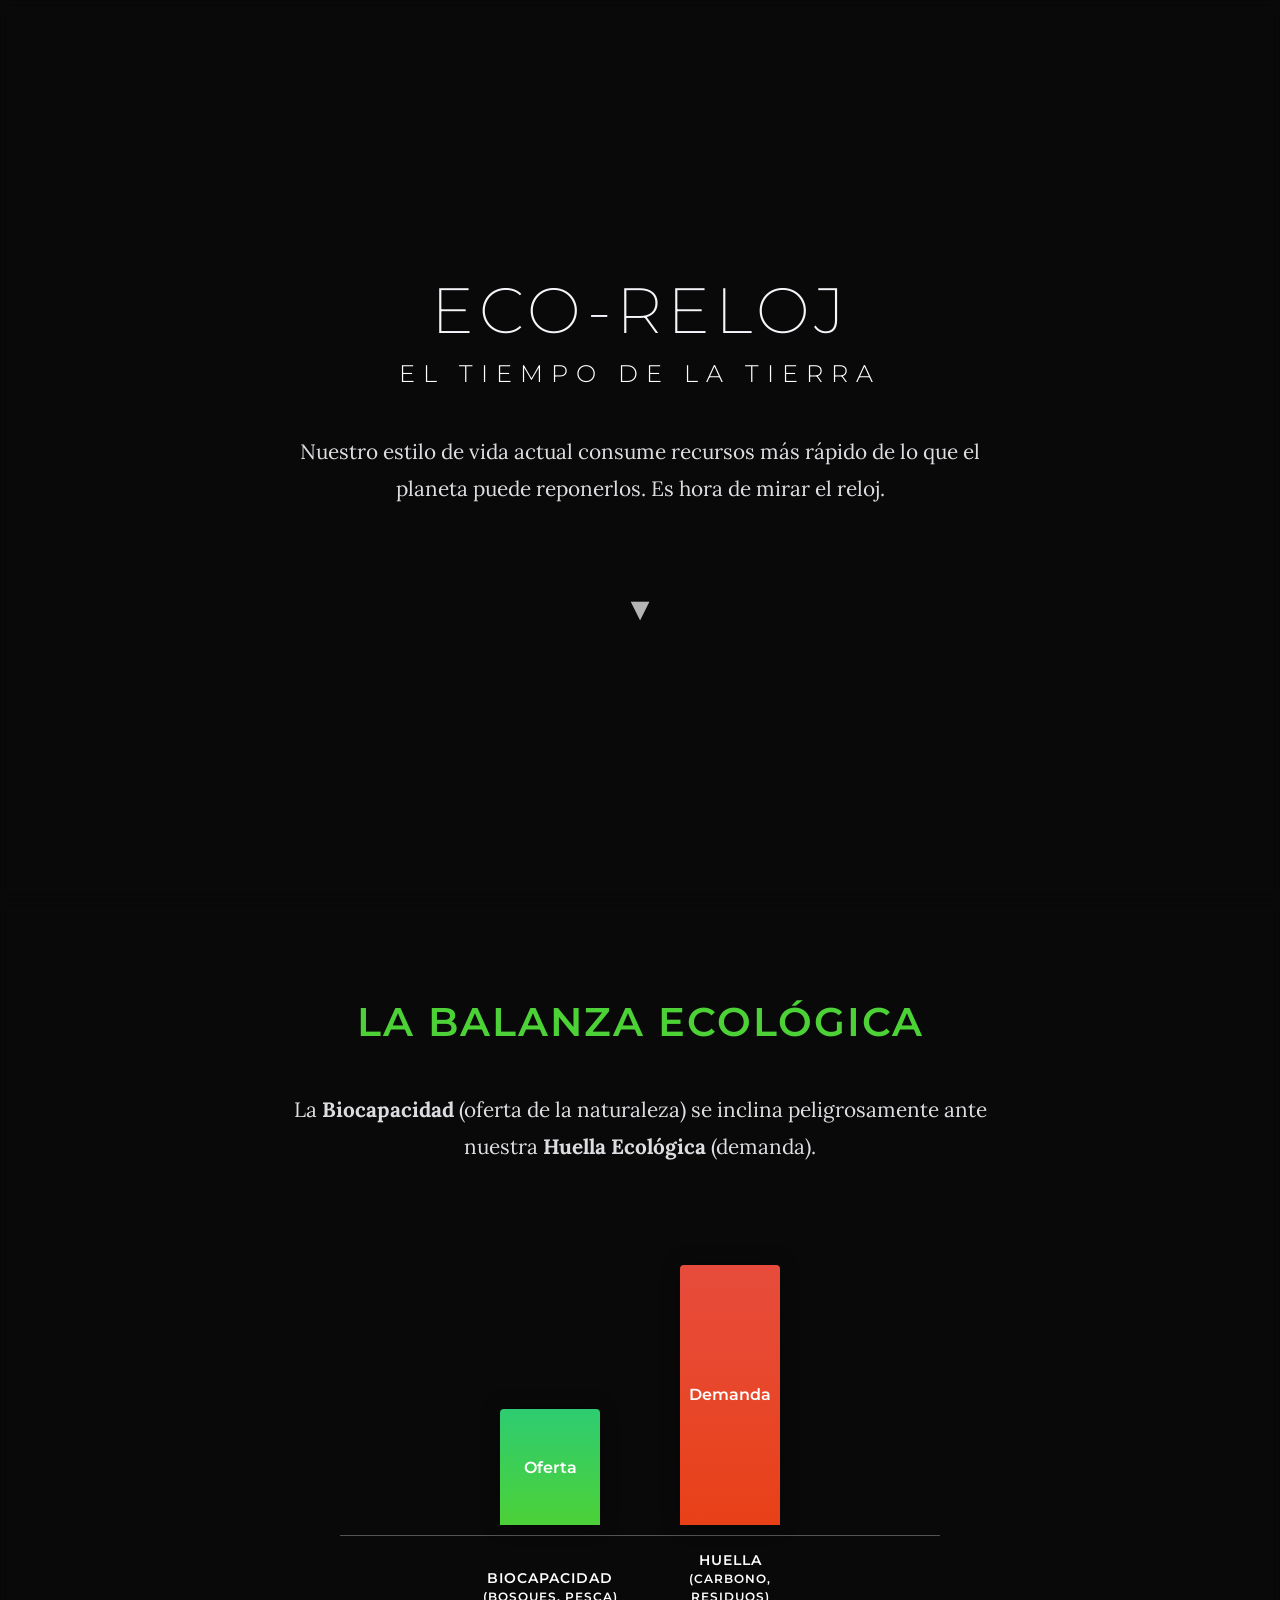
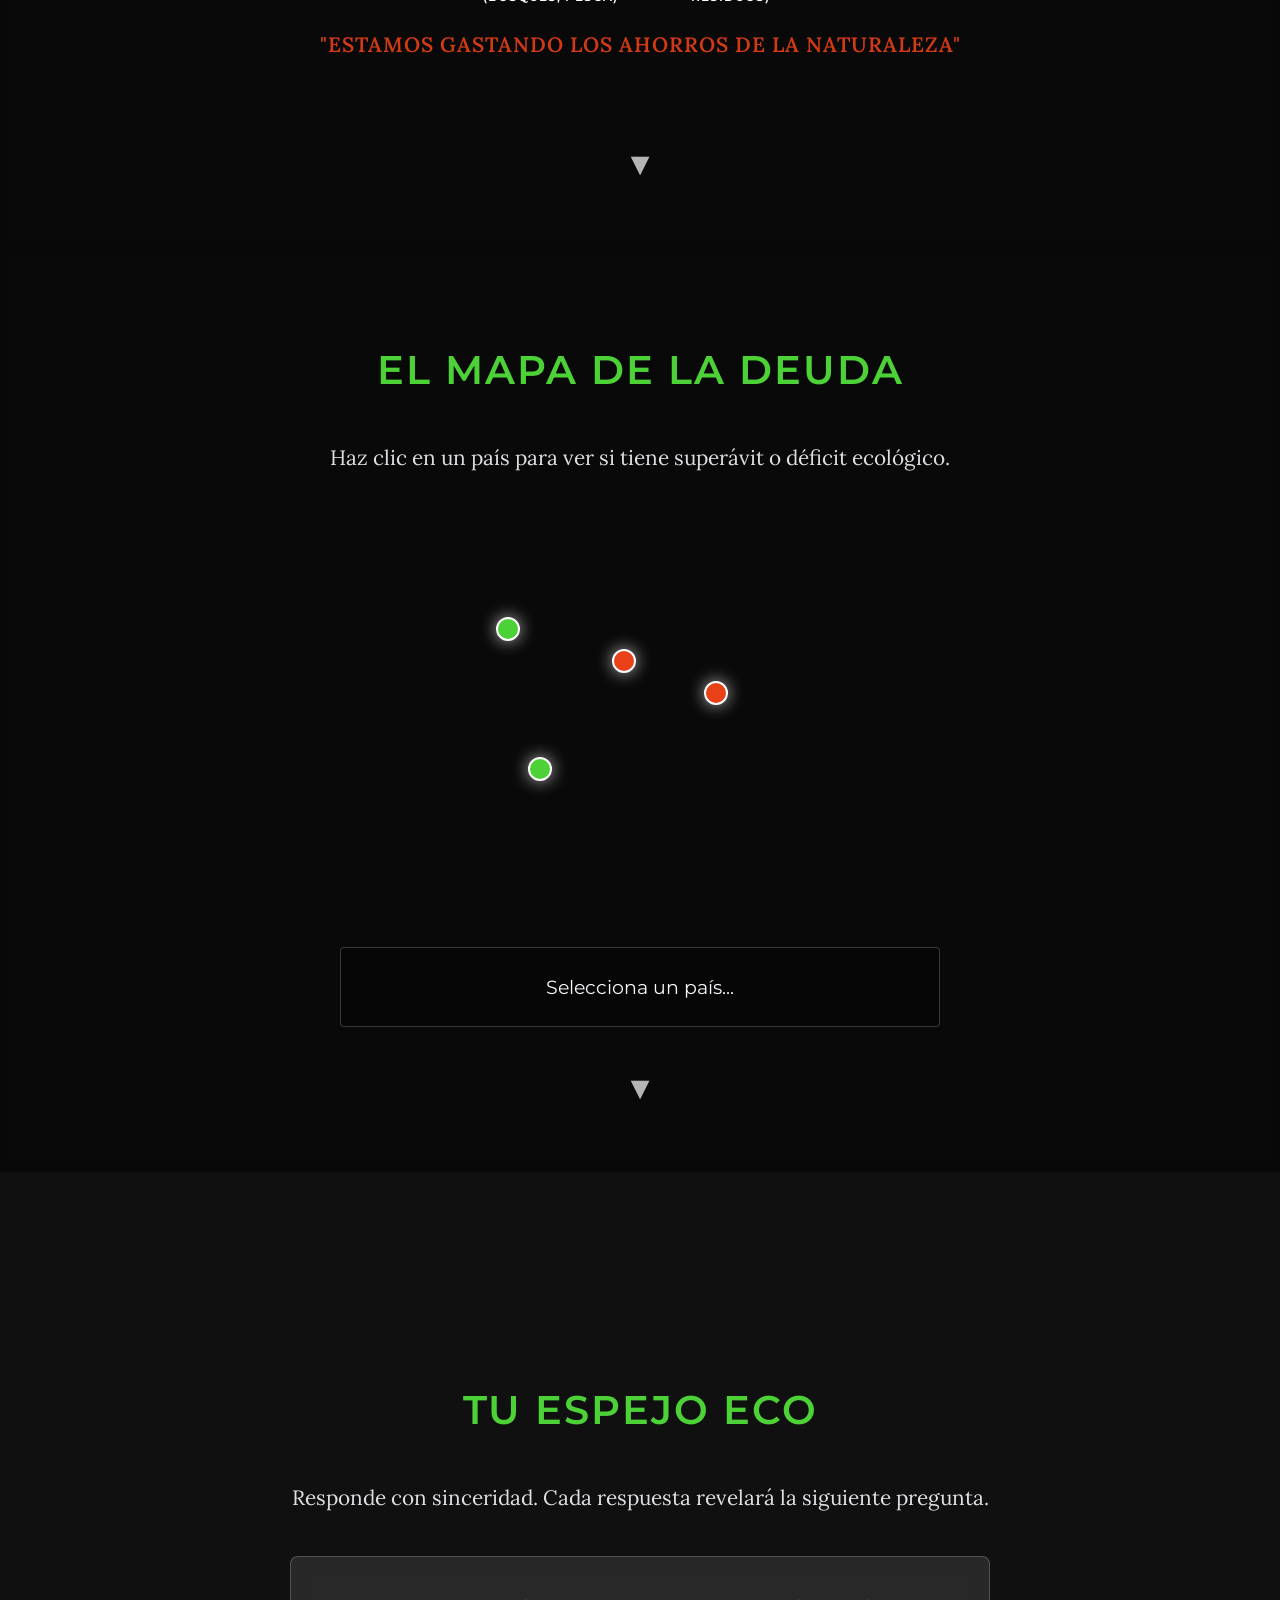
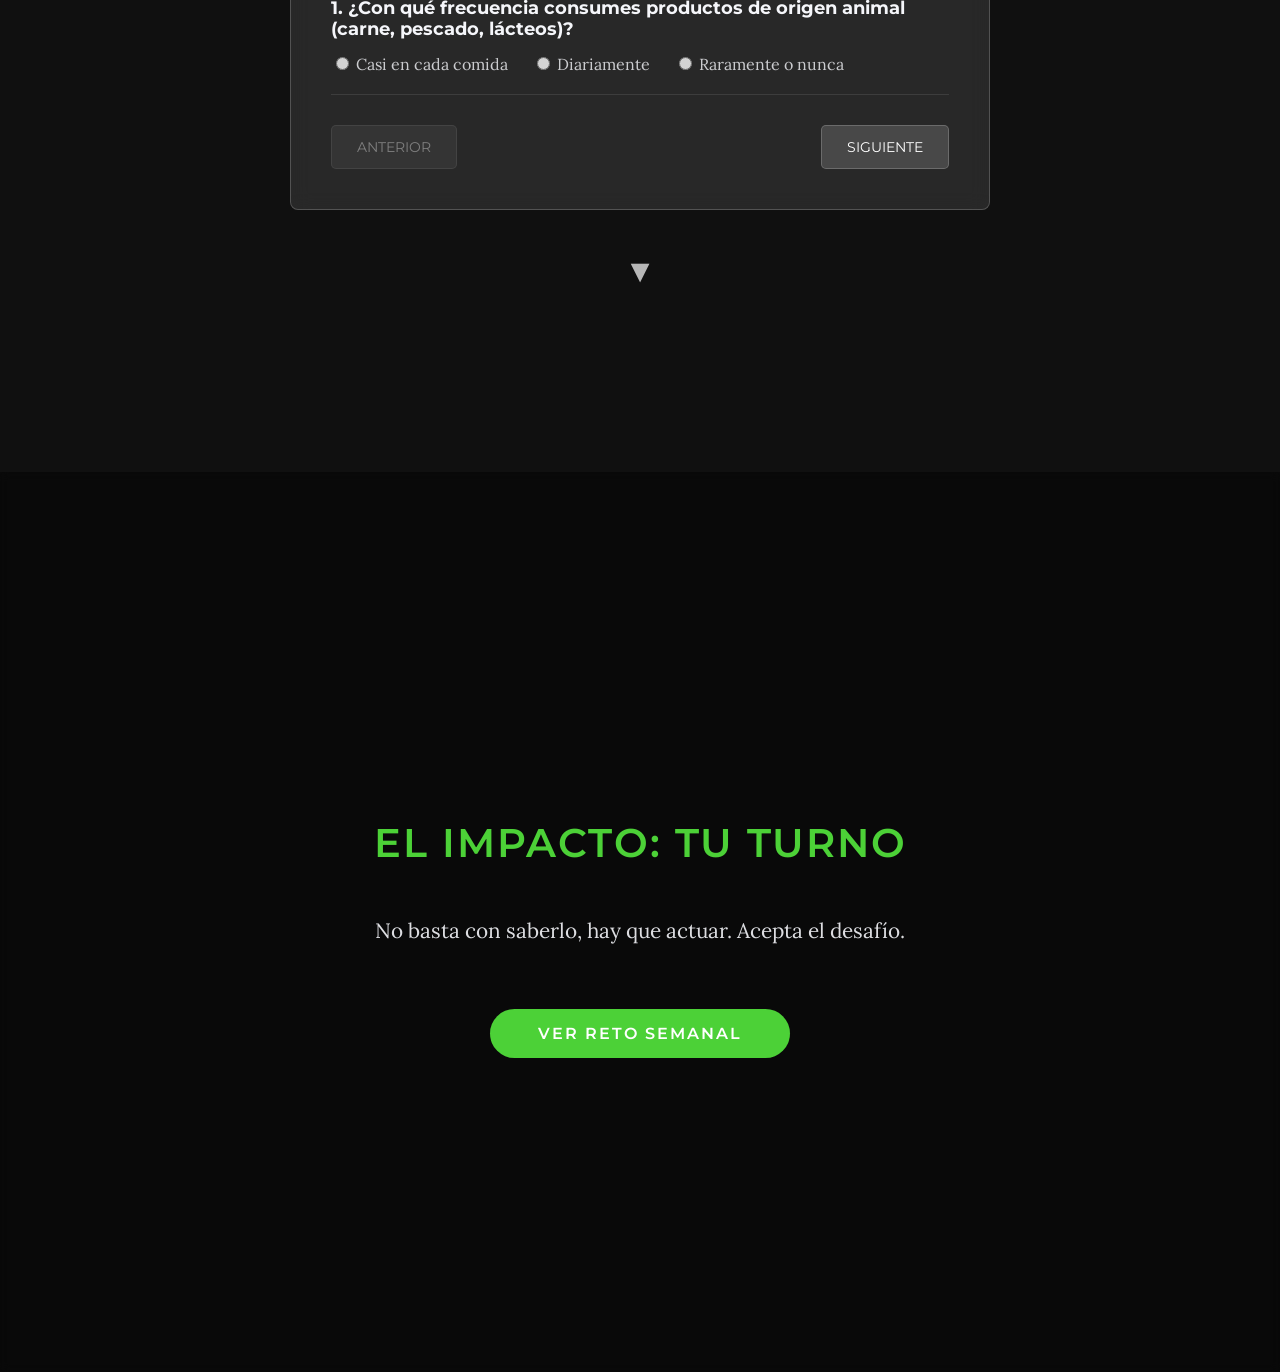
<file: index.html>
<!DOCTYPE html>
<html lang="es">
<head>
    <meta charset="UTF-8">
    <meta name="viewport" content="width=device-width, initial-scale=1.0">
    <title>Eco-Reloj: El Tiempo de la Tierra</title>

    <!-- Google Fonts -->
    <link href="https://fonts.googleapis.com/css2?family=Lora:ital,wght@0,400;1,400&family=Montserrat:wght@200;400;600&display=swap" rel="stylesheet">

    <!-- ✅ VINCULACIÓN DEL CSS -->
    <link rel="stylesheet" href="index.css">
</head>
<body>

    <!-- 1. Concepto y Objetivo -->
    <section id="inicio">
        <div class="content-wrapper">
            <h1>Eco-Reloj</h1>
            <h2>El Tiempo de la Tierra</h2>
            <p>Nuestro estilo de vida actual consume recursos más rápido de lo que el planeta puede reponerlos. Es hora de mirar el reloj.</p>
            <a href="#balanza" class="scroll-down">▼</a>
        </div>
    </section>

    <!-- 2. La Balanza (Biocapacidad vs Huella) -->
    <section id="balanza">
        <div class="content-wrapper">
            <h2>La Balanza Ecológica</h2>
            <p>La <strong>Biocapacidad</strong> (oferta de la naturaleza) se inclina peligrosamente ante nuestra <strong>Huella Ecológica</strong> (demanda).</p>
            
            <div class="grafico-balanza">
                <div class="barra oferta">
                    Oferta
                    <span class="etiqueta">Biocapacidad<br><small>(Bosques, Pesca)</small></span>
                </div>
                <div class="barra demanda">
                    Demanda
                    <span class="etiqueta">Huella<br><small>(Carbono, Residuos)</small></span>
                </div>
            </div>
            <p style="margin-top: 60px; font-weight: 600; color: var(--danger); letter-spacing: 1px;">"ESTAMOS GASTANDO LOS AHORROS DE LA NATURALEZA"</p>
            <a href="#mapa" class="scroll-down">▼</a>
        </div>
    </section>

    <!-- 3. El Mapa de la Deuda -->
    <section id="mapa">
        <div class="content-wrapper">
            <h2>El Mapa de la Deuda</h2>
            <p>Haz clic en un país para ver si tiene superávit o déficit ecológico.</p>
            
            <div class="mapa-container">
                <!-- Coordenadas aproximadas en % para el mapa SVG -->
                <div id="pin-canada" class="pin" style="top: 25%; left: 32%; background-color: var(--primary);"></div>
                <div id="pin-brasil" class="pin" style="top: 60%; left: 36%; background-color: var(--primary);"></div>
                <div id="pin-espana" class="pin" style="top: 33%; left: 46.5%; background-color: var(--danger);"></div>
                <div id="pin-qatar" class="pin" style="top: 41%; left: 58%; background-color: var(--danger);"></div>
            </div>
            
            <div id="info-pais">Selecciona un país...</div>
            <a href="#espejo" class="scroll-down">▼</a>
        </div>
    </section>

    <!-- 4. Tu Espejo Eco (Simulador) -->
    <section id="espejo">
        <div class="content-wrapper">
            <h2>Tu Espejo Eco</h2>
            <p>Responde con sinceridad. Cada respuesta revelará la siguiente pregunta.</p>
            
            <div class="cuestionario">
                <!-- Pregunta 1 -->
                <div id="pregunta-1" class="pregunta active">
                    <strong>1. ¿Con qué frecuencia consumes productos de origen animal (carne, pescado, lácteos)?</strong>
                    <label><input type="radio" name="q1" value="0.3"> Casi en cada comida</label>
                    <label><input type="radio" name="q1" value="0.2"> Diariamente</label>
                    <label><input type="radio" name="q1" value="0.1"> Raramente o nunca</label>
                </div>

                <!-- Pregunta 2 -->
                <div id="pregunta-2" class="pregunta">
                    <strong>2. ¿Cuál es tu principal medio de transporte diario?</strong>
                    <label><input type="radio" name="q2" value="0.3"> Coche (gasolina/diésel) solo</label><br>
                    <label><input type="radio" name="q2" value="0.1"> Transporte público o coche compartido</label><br>
                    <label><input type="radio" name="q2" value="-0.1"> Bici, a pie o coche eléctrico</label><br>
                </div>

                <!-- Pregunta 3 -->
                <div id="pregunta-3" class="pregunta">
                    <strong>3. ¿Cómo es el consumo energético de tu hogar?</strong>
                    <label><input type="radio" name="q3" value="0.3"> No presto atención, uso energía convencional</label>
                    <label><input type="radio" name="q3" value="0.1"> Uso bombillas LED y apago luces</label>
                    <label><input type="radio" name="q3" value="-0.1"> Tengo electrodomésticos A+++ y/o energía renovable</label>
                </div>

                <!-- Pregunta 4 -->
                <div id="pregunta-4" class="pregunta">
                    <strong>4. Al comprar alimentos, ¿priorizas productos locales y de temporada?</strong>
                    <label><input type="radio" name="q4" value="0.3"> No, compro lo que me apetece</label><br>
                    <label><input type="radio" name="q4" value="0.1"> A veces, si es fácil encontrarlos</label><br>
                    <label><input type="radio" name="q4" value="0.0"> Sí, busco activamente productos de cercanía</label><br>
                </div>

                <!-- Pregunta 5 -->
                <div id="pregunta-5" class="pregunta">
                    <strong>5. ¿Cómo gestionas tus residuos domésticos?</strong>
                    <label><input type="radio" name="q5" value="0.3"> No separo los residuos</label><br>
                    <label><input type="radio" name="q5" value="0.1"> Separo lo básico (plástico, papel, vidrio)</label><br>
                    <label><input type="radio" name="q5" value="-0.2"> Separo, composteo y reduzco al máximo</label><br>
                </div>

                <!-- Pregunta 6 -->
                <div id="pregunta-6" class="pregunta">
                    <strong>6. ¿Con qué frecuencia viajas en avión al año?</strong>
                    <label><input type="radio" name="q6" value="0.3"> Varios viajes largos (intercontinentales)</label><br>
                    <label><input type="radio" name="q6" value="0.2"> Varios viajes cortos (nacionales/europeos)</label><br>
                    <label><input type="radio" name="q6" value="0.0"> No suelo viajar en avión</label><br>
                </div>

                <!-- Pregunta 7 -->
                <div id="pregunta-7" class="pregunta">
                    <strong>7. ¿Con qué frecuencia compras artículos nuevos (ropa, electrónica, etc.)?</strong>
                    <label><input type="radio" name="q7" value="0.3"> Constantemente, me gusta estar a la última</label>
                    <label><input type="radio" name="q7" value="0.1"> Solo cuando algo se rompe o es necesario</label>
                    <label><input type="radio" name="q7" value="-0.1"> Raramente, priorizo reparar o comprar de segunda mano</label>
                </div>

                <!-- Pregunta 8 -->
                <div id="pregunta-8" class="pregunta">
                    <strong>8. ¿En qué tipo de vivienda vives?</strong>
                    <label><input type="radio" name="q8" value="0.3"> Casa grande unifamiliar</label><br>
                    <label><input type="radio" name="q8" value="0.1"> Casa adosada o piso grande (>100m²)</label><br>
                    <label><input type="radio" name="q8" value="0.1"> Piso pequeño o apartamento (<100m²)</label><br>
                </div>

                <!-- Pregunta 9 -->
                <div id="pregunta-9" class="pregunta">
                    <strong>9. ¿Cuánta atención prestas a tu consumo de agua?</strong>
                    <label><input type="radio" name="q9" value="0.3"> No me fijo mucho, dejo el grifo correr</label>
                    <label><input type="radio" name="q9" value="0.1"> Intento cerrar el grifo y hacer duchas cortas</label>
                    <label><input type="radio" name="q9" value="-0.1"> Reutilizo agua y tengo sistemas de ahorro</label>
                </div>

                <!-- Pregunta 10 -->
                <div id="pregunta-10" class="pregunta">
                    <strong>10. ¿Qué porcentaje de la comida que compras crees que acabas tirando?</strong>
                    <label><input type="radio" name="q10" value="0.3"> Bastante, más del 20%</label><br>
                    <label><input type="radio" name="q10" value="0.1"> Algo, a veces se me estropean cosas (5-20%)</label><br>
                    <label><input type="radio" name="q10" value="-0.1"> Muy poco o nada, planifico bien mis compras (<5%)</label><br>
                </div>

                <!-- Pregunta 11 -->
                <div id="pregunta-11" class="pregunta">
                    <strong>11. ¿Cuál es el tamaño de tu hogar (cuántas personas viven contigo)?</strong>
                    <label><input type="radio" name="q11" value="0.0"> Vivo con 3 o más personas (recursos compartidos)</label><br>
                    <label><input type="radio" name="q11" value="0.1"> Vivo con 1 o 2 personas</label><br>
                    <label><input type="radio" name="q11" value="0.3"> Vivo solo/a</label><br>
                </div>

                <!-- Pregunta 12 -->
                <div id="pregunta-12" class="pregunta">
                    <strong>12. ¿Con qué frecuencia consumes alimentos procesados y envasados?</strong>
                    <label><input type="radio" name="q12" value="0.3"> A diario, son la base de mi dieta</label><br>
                    <label><input type="radio" name="q12" value="0.2"> Varias veces por semana</label><br>
                    <label><input type="radio" name="q12" value="0.0"> Raramente, cocino con ingredientes frescos</label><br>
                </div>

                <!-- Pregunta 13 -->
                <div id="pregunta-13" class="pregunta">
                    <strong>13. Si tienes vehículo, ¿qué tipo de combustible usa?</strong>
                    <label><input type="radio" name="q13" value="0.3"> Diésel o gasolina antiguo</label><br>
                    <label><input type="radio" name="q13" value="0.1"> Híbrido o gasolina moderno y eficiente</label><br>
                    <label><input type="radio" name="q13" value="-0.2"> Eléctrico o no tengo vehículo</label><br>
                </div>

                <!-- Pregunta 14 -->
                <div id="pregunta-14" class="pregunta">
                    <strong>14. ¿Cómo climatizas tu hogar principalmente?</strong>
                    <label><input type="radio" name="q14" value="0.3"> Calefacción/aire acondicionado sin control</label>
                    <label><input type="radio" name="q14" value="0.1"> Uso la climatización con termostato de forma moderada</label>
                    <label><input type="radio" name="q14" value="-0.1"> Buen aislamiento, uso mínimo de climatización</label>
                </div>

                <!-- Pregunta 15 -->
                <div id="pregunta-15" class="pregunta">
                    <strong>15. ¿Tu banco o tus ahorros invierten en energías renovables?</strong>
                    <label><input type="radio" name="q15" value="0.3"> No lo sé o sé que no</label>
                    <label><input type="radio" name="q15" value="0.1"> Intento que mi dinero apoye proyectos sostenibles</label>
                    <label><input type="radio" name="q15" value="-0.2"> Sí, invierto activamente en banca ética o proyectos verdes</label>
                </div>

                <div class="navegacion-cuestionario">
                    <button id="btn-anterior" class="nav-btn">Anterior</button>
                    <button id="btn-siguiente" class="nav-btn">Siguiente</button>
                </div>

                <div id="calculo-container" style="display: none; opacity: 0; transition: opacity 0.8s ease-in;">
                    <button id="btn-calcular" class="action-btn">Calcular mis planetas</button>
                    <div id="resultado-planetas"></div>
                </div>
            </div>
            <a href="#acciones" class="scroll-down">▼</a>
        </div>
    </section>

    <!-- 5. Acciones Concretas -->
    <section id="acciones">
        <div class="content-wrapper">
            <h2>El Impacto: Tu Turno</h2>
            <p>No basta con saberlo, hay que actuar. Acepta el desafío.</p>
            
            <button id="btn-ver-reto" class="action-btn" style="max-width: 300px; background-color: var(--primary); color: white;">Ver Reto Semanal</button>

            <div id="lista-retos">
                <div class="reto-card">
                    <h3>🚗 Operación Coche Compartido</h3>
                    <p>No viajes solo. Evita "pagar" el coste de 4 asientos usando solo uno.</p>
                </div>
                <div class="reto-card">
                    <h3>🥦 Lunes sin Carne</h3>
                    <p>Reduce el impacto del sector alimentario eliminando la carne un día a la semana.</p>
                </div>
                <div class="reto-card">
                    <h3>♻️ Estación de Reciclaje</h3>
                    <p>Instala tres cubos en casa hoy mismo para reducir tu huella de residuos.</p>
                </div>
            </div>
        </div>
    </section>
<!-- JS -->
<script src="index.js"></script>

</body>

</html>
</file>
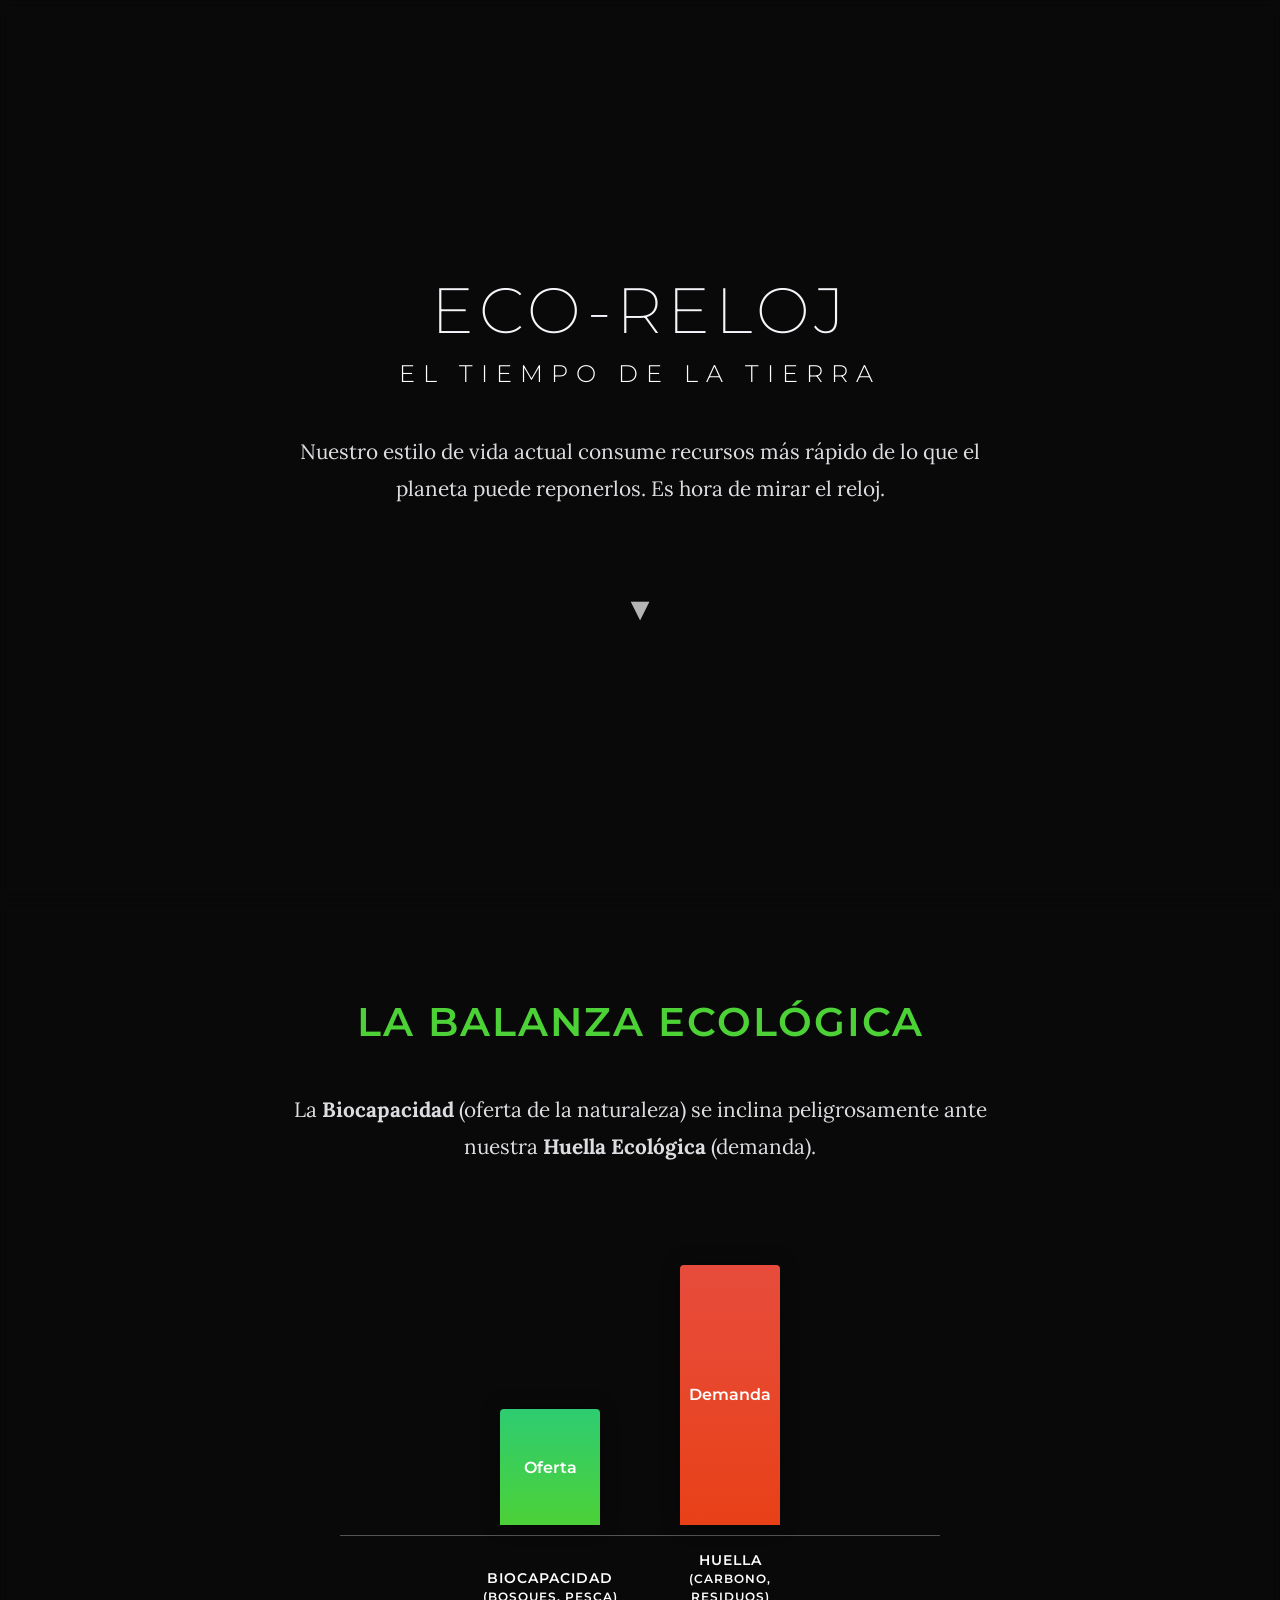
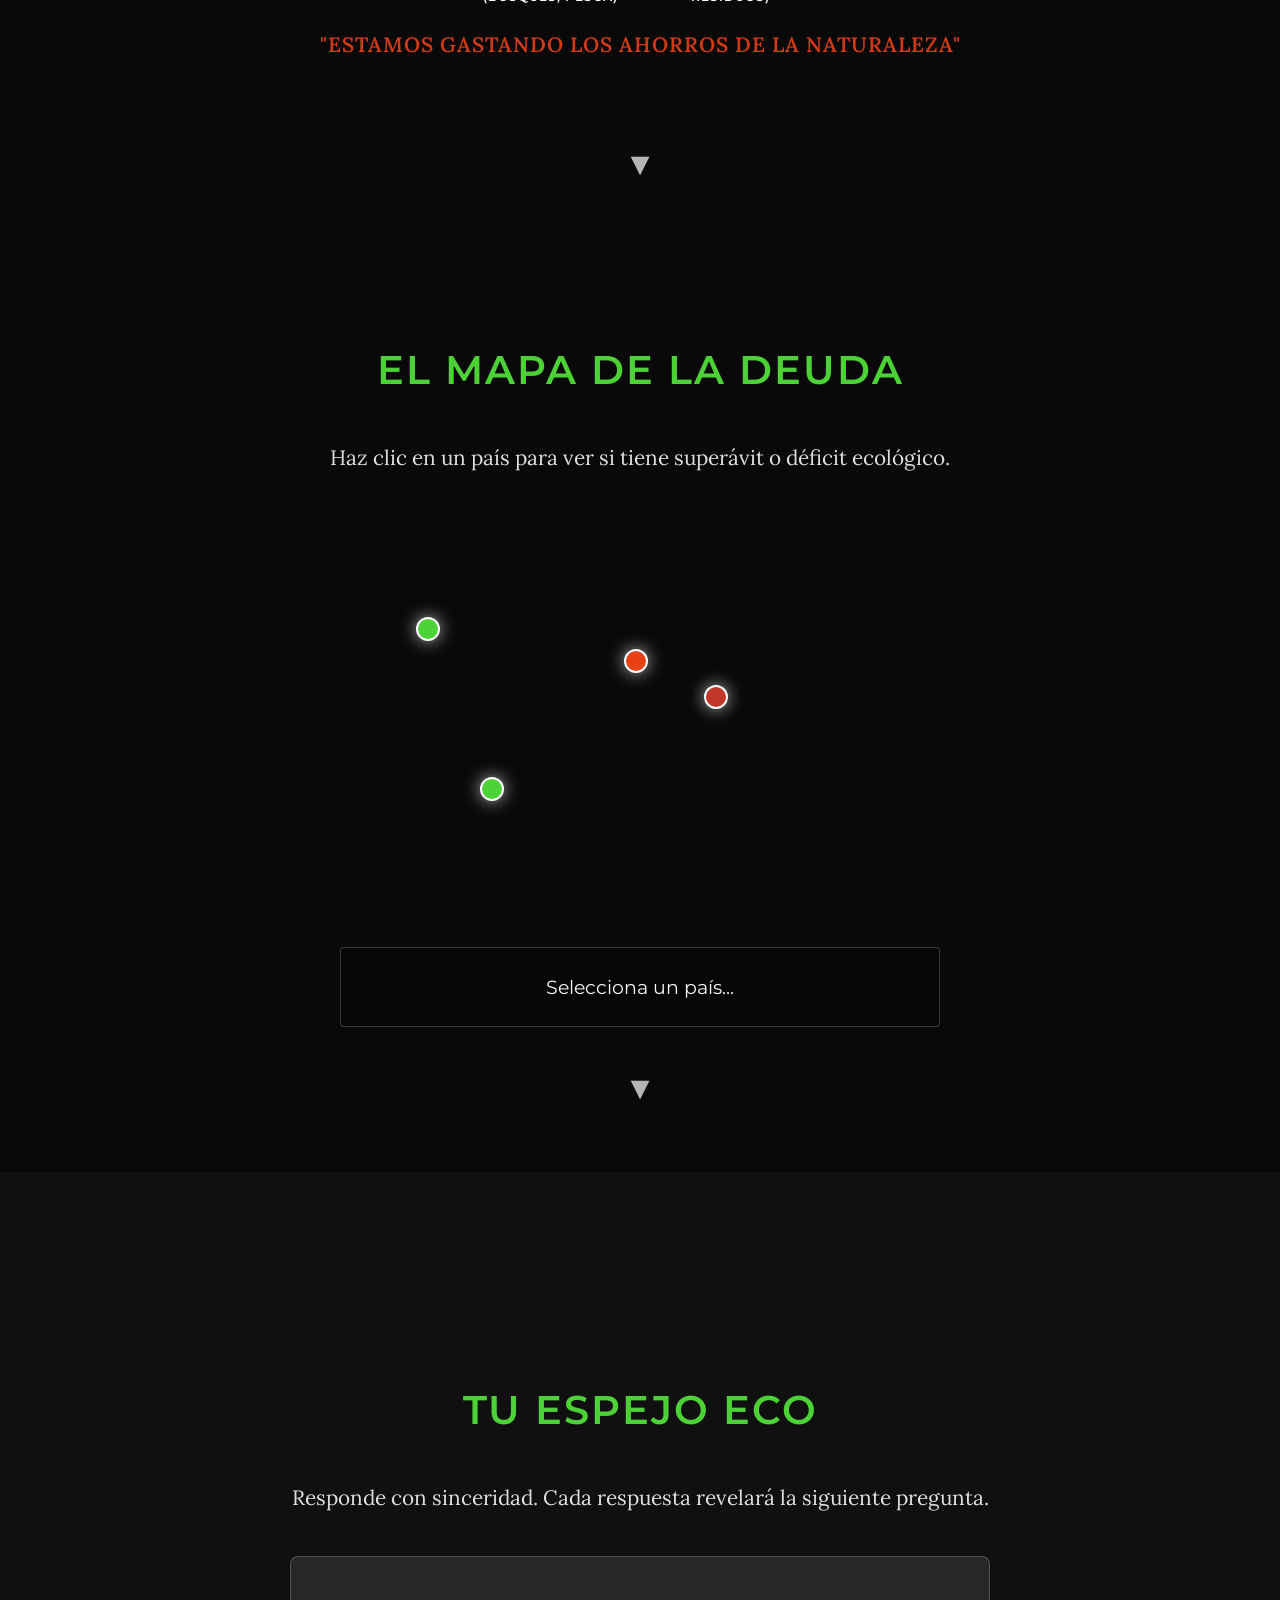
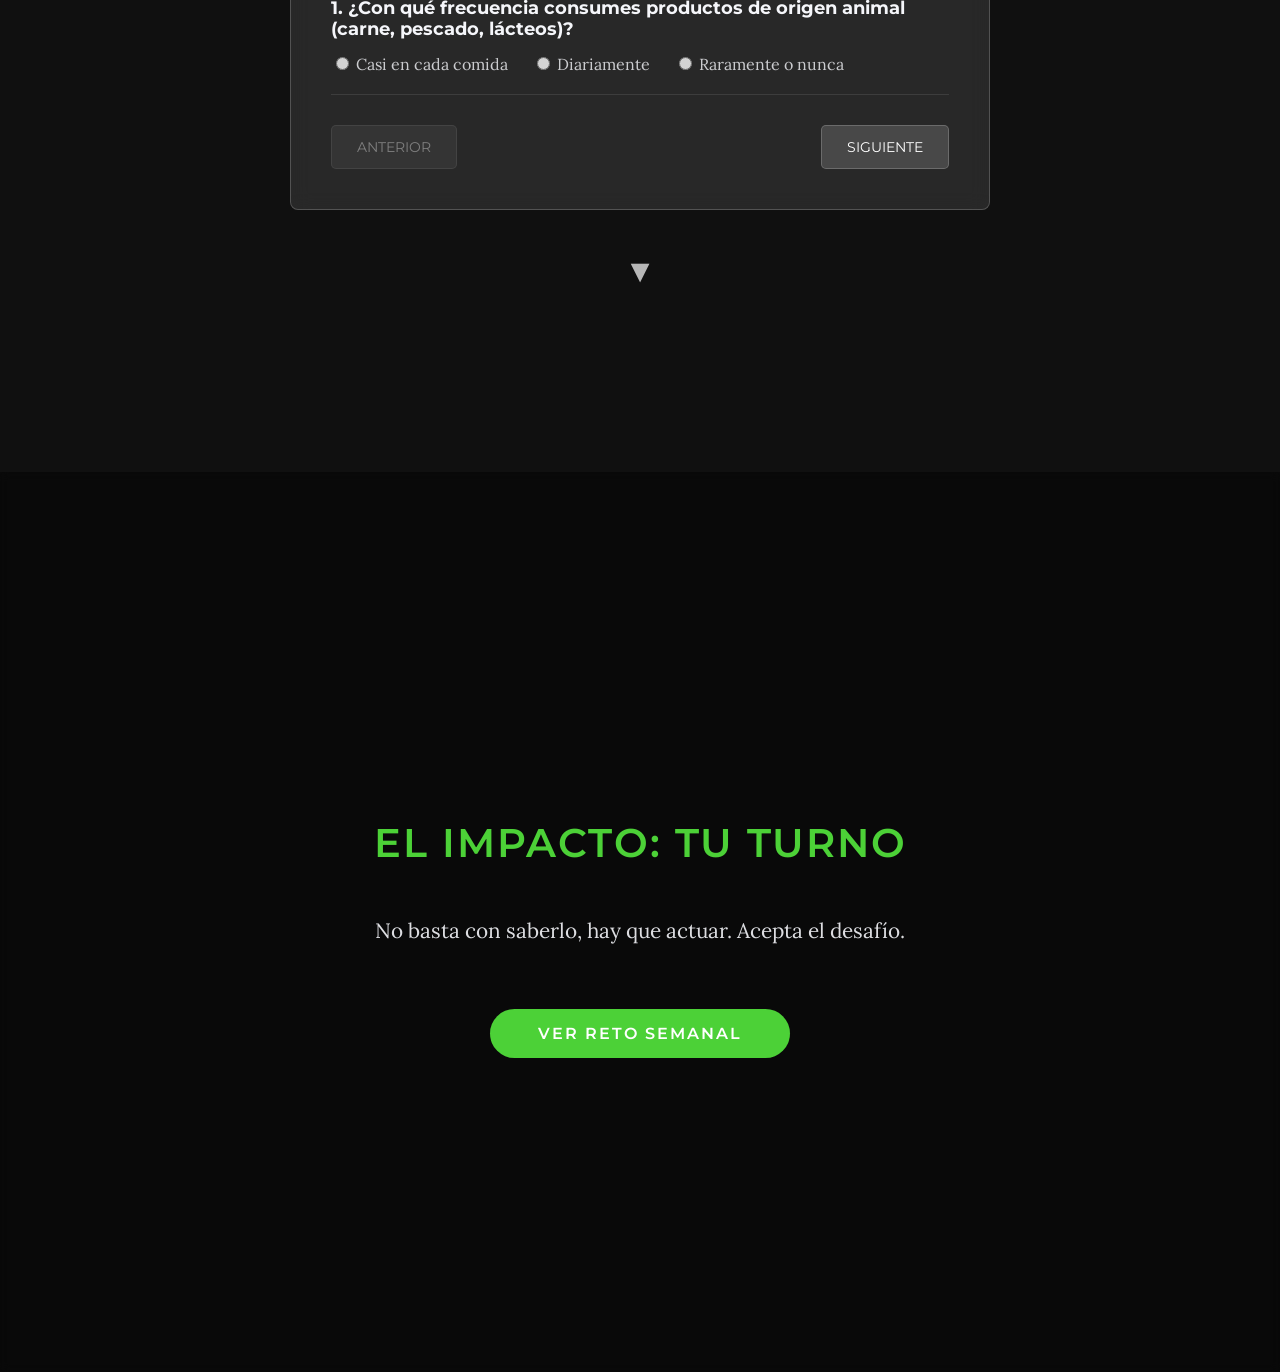
<file: eco_reloj.html>
<!DOCTYPE html>
<html lang="es">
<head>
    <meta charset="UTF-8">
    <meta name="viewport" content="width=device-width, initial-scale=1.0">
    <title>Eco-Reloj: El Tiempo de la Tierra</title>
    <!-- Fuentes elegantes -->
    <link href="https://fonts.googleapis.com/css2?family=Lora:ital,wght@0,400;1,400&family=Montserrat:wght@200;400;600&display=swap" rel="stylesheet">
    <style>
        :root {
            --primary: #4cd137; /* Verde vibrante pero elegante */
            --danger: #e84118;  /* Rojo quemado */
            --text: #f5f6fa;    /* Blanco suave */
            --glass: rgba(255, 255, 255, 0.1);
            --glass-border: rgba(255, 255, 255, 0.2);
        }

        * {
            box-sizing: border-box;
        }

        body {
            font-family: 'Lora', serif;
            margin: 0;
            padding: 0;
            color: var(--text);
            background-color: #1a1a1a;
            scroll-behavior: smooth;
        }

        /* Estilo Scrollytelling: Secciones de pantalla completa */
        section {
            min-height: 100vh; /* Cada sección ocupa AL MENOS la pantalla completa y puede crecer */
            padding: 4rem 2rem;
            
            display: flex;
            flex-direction: column;
            justify-content: center;
            align-items: center;
            text-align: center;
            position: relative;
            background-size: cover;
            background-position: center;
            background-attachment: fixed; /* Efecto Parallax */
        }

        /* Capa oscura y difuminada sobre el fondo */
        section::before {
            content: '';
            position: absolute;
            top: 0; left: 0; right: 0; bottom: 0;
            background: rgba(0, 0, 0, 0.65); /* Oscurecer */
            backdrop-filter: blur(4px);      /* Difuminar */
            z-index: 1;
        }

        /* Contenedor para el contenido (texto, botones) para que esté sobre el fondo */
        .content-wrapper {
            position: relative;
            z-index: 2;
            width: 100%;
            max-width: 900px;
            display: flex;
            flex-direction: column;
            align-items: center;
        }

        h1 { 
            font-family: 'Montserrat', sans-serif; 
            font-weight: 200; 
            font-size: 4rem; 
            margin: 0; 
            letter-spacing: 5px;
            text-transform: uppercase;
        }
        
        h2 { 
            font-family: 'Montserrat', sans-serif; 
            font-weight: 600; 
            font-size: 2.5rem; 
            margin-bottom: 1.5rem; 
            color: var(--primary);
            text-transform: uppercase;
            letter-spacing: 2px;
        }
        
        p { 
            font-size: 1.3rem; 
            max-width: 700px; 
            line-height: 1.8; 
            margin-bottom: 2.5rem; 
            font-weight: 300;
            opacity: 0.9;
        }

        /* Sección 1: Portada */
        #inicio {
            background-image: url('https://images.unsplash.com/photo-1451187580459-43490279c0fa?q=80&w=1920&auto=format&fit=crop');
        }
        #inicio h2 { color: white; font-size: 1.5rem; font-weight: 300; letter-spacing: 8px; margin-top: 10px; }
        
        .scroll-down {
            margin-top: 40px;
            font-size: 2rem;
            color: white;
            text-decoration: none;
            animation: float 2s infinite ease-in-out;
            opacity: 0.7;
            cursor: pointer;
        }

        /* Sección 2: La Balanza */
        #balanza {
            background-image: url('https://images.unsplash.com/photo-1500829243541-74b677fecc30?q=80&w=1920&auto=format&fit=crop');
        }

        .grafico-balanza {
            display: flex;
            align-items: flex-end;
            justify-content: center;
            gap: 80px;
            height: 300px;
            width: 100%;
            max-width: 600px;
            margin: 30px 0;
            border-bottom: 1px solid rgba(255,255,255,0.3);
            padding-bottom: 10px;
        }

        .barra {
            width: 100px;
            display: flex;
            align-items: center;
            justify-content: center;
            color: white;
            font-family: 'Montserrat', sans-serif;
            font-weight: 600;
            border-radius: 4px 4px 0 0;
            position: relative;
            box-shadow: 0 0 20px rgba(0,0,0,0.3);
            height: 0; /* Inicialmente 0 para la animación */
            transition: height 2s cubic-bezier(0.22, 1, 0.36, 1); /* Animación suave de subida */
        }

        /* Clases para la animación de altura cuando es visible */
        .grafico-balanza.visible .oferta { 
            background: linear-gradient(to top, var(--primary), #2ecc71); 
            height: 40%; 
        }
        .grafico-balanza.visible .demanda { 
            background: linear-gradient(to top, var(--danger), #e74c3c); 
            height: 90%; 
        }
        
        .etiqueta { 
            position: absolute; 
            bottom: -80px; /* Bajamos la etiqueta */
            color: white; 
            width: 150px; 
            font-size: 0.9rem;
            font-family: 'Montserrat', sans-serif;
            text-transform: uppercase;
            letter-spacing: 1px;
        }

        /* Sección 3: Mapa de la Deuda */
        #mapa {
            background-image: url('https://images.unsplash.com/photo-1524661135-423995f22d0b?q=80&w=1920&auto=format&fit=crop');
        }

        .mapa-container {
            position: relative;
            width: 100%;
            max-width: 800px;
            height: 400px;
            margin-bottom: 30px;
            background-image: url('https://upload.wikimedia.org/wikipedia/commons/8/80/World_map_-_low_resolution.svg');
            background-size: contain;
            background-repeat: no-repeat;
            background-position: center;
            filter: drop-shadow(0 0 10px rgba(255,255,255,0.2));
        }

        /* Hacemos el fondo del espejo un poco más claro para que se vea la imagen */
        #espejo::before {
            background: rgba(0, 0, 0, 0.35); /* Aclarado para mejorar visibilidad del fondo */
            backdrop-filter: blur(2px);
        }

        .pin {
            position: absolute;
            width: 24px;
            height: 24px;
            border-radius: 50%;
            cursor: pointer;
            transition: transform 0.3s, box-shadow 0.3s;
            box-shadow: 0 0 15px rgba(255,255,255,0.5);
            border: 2px solid white;
        }
        .pin:hover {
            transform: scale(1.3);
            z-index: 10;
        }

        #info-pais {
            padding: 20px;
            border-radius: 4px;
            font-family: 'Montserrat', sans-serif;
            font-weight: 400;
            font-size: 1.2rem;
            min-height: 80px;
            width: 100%;
            max-width: 600px;
            display: flex;
            align-items: center;
            justify-content: center;
            background: rgba(0,0,0,0.3);
            border: 1px solid var(--glass-border);
        }

        /* Sección 4: Tu Espejo Eco */
        #espejo {
            background-image: url('https://images.unsplash.com/photo-1497436072909-60f360e1d4b0?q=80&w=1920&auto=format&fit=crop');
        }

        .cuestionario {
            background: var(--glass);
            border: 1px solid var(--glass-border);
            backdrop-filter: blur(10px);
            padding: 40px;
            border-radius: 8px;
            text-align: left;
            width: 100%;
            max-width: 700px;
        }
        .pregunta { 
            display: none;
            border-bottom: 1px solid rgba(255,255,255,0.1);
            padding-bottom: 20px;
            margin-bottom: 20px;
        }
        .pregunta.active { 
            display: block;
            margin-bottom: 30px;
            padding-bottom: 20px;
            transition: opacity 0.5s ease-in, max-height 0.7s ease-in;
        }
        .pregunta strong { display: block; margin-bottom: 15px; font-family: 'Montserrat', sans-serif; font-size: 1.1rem; }
        .pregunta label { 
            display: inline-block; 
            margin-right: 20px; 
            cursor: pointer; 
            font-size: 1rem;
            opacity: 0.8;
            transition: opacity 0.2s;
        }
        .pregunta label:hover { opacity: 1; }
        
        button.action-btn {
            background-color: white;
            color: white;
            color: #1a1a1a;
            border: none;
            padding: 15px 40px;
            font-size: 1rem;
            font-family: 'Montserrat', sans-serif;
            font-weight: 600;
            text-transform: uppercase;
            letter-spacing: 2px;
            border-radius: 50px;
            cursor: pointer;
            margin-top: 20px;
            width: 100%;
            transition: transform 0.2s, box-shadow 0.2s;
        }
        button.action-btn:hover { 
            transform: translateY(-2px);
            box-shadow: 0 5px 15px rgba(255,255,255,0.2);
        }

        #resultado-planetas {
            margin-top: 30px;
            font-size: 1.8rem;
            font-family: 'Montserrat', sans-serif;
            font-weight: 300;
            text-align: center;
            color: white;
            min-height: 50px;
        }
        #resultado-planetas span {
            font-weight: 600;
            letter-spacing: 1px;
        }

        .navegacion-cuestionario {
            display: flex;
            justify-content: space-between;
            margin-top: 30px;
        }

        .nav-btn {
            background-color: rgba(255, 255, 255, 0.15);
            color: white;
            border: 1px solid var(--glass-border);
            padding: 12px 25px;
            font-family: 'Montserrat', sans-serif;
            cursor: pointer;
            border-radius: 5px;
            transition: background-color 0.3s;
            font-size: 0.9rem;
            text-transform: uppercase;
        }
        .nav-btn:hover:not(:disabled) { background-color: rgba(255, 255, 255, 0.3); }
        .nav-btn:disabled {
            opacity: 0.4;
            cursor: not-allowed;
        }
        /* Sección 5: Acciones */
        #acciones {
            background-image: url('https://images.unsplash.com/photo-1542601906990-b4d3fb778b09?q=80&w=1920&auto=format&fit=crop');
        }

        #lista-retos {
            display: none;
            text-align: left;
            width: 100%;
            max-width: 700px;
            margin-top: 40px;
        }
        .reto-card {
            background: var(--glass);
            border: 1px solid var(--glass-border);
            border-left: 4px solid var(--primary);
            padding: 25px;
            margin-bottom: 20px;
            backdrop-filter: blur(5px);
            border-radius: 0 8px 8px 0;
        }
        .reto-card h3 { margin: 0 0 10px 0; color: white; font-family: 'Montserrat', sans-serif; }
        .reto-card p { margin: 0; font-size: 1rem; max-width: 100%; }

        @keyframes float {
            0% { transform: translateY(0); }
            50% { transform: translateY(10px); }
            100% { transform: translateY(0); }
        }
    </style>
</head>
<body>

    <!-- 1. Concepto y Objetivo -->
    <section id="inicio">
        <div class="content-wrapper">
            <h1>Eco-Reloj</h1>
            <h2>El Tiempo de la Tierra</h2>
            <p>Nuestro estilo de vida actual consume recursos más rápido de lo que el planeta puede reponerlos. Es hora de mirar el reloj.</p>
            <a href="#balanza" class="scroll-down">▼</a>
        </div>
    </section>

    <!-- 2. La Balanza (Biocapacidad vs Huella) -->
    <section id="balanza">
        <div class="content-wrapper">
            <h2>La Balanza Ecológica</h2>
            <p>La <strong>Biocapacidad</strong> (oferta de la naturaleza) se inclina peligrosamente ante nuestra <strong>Huella Ecológica</strong> (demanda).</p>
            
            <div class="grafico-balanza">
                <div class="barra oferta">
                    Oferta
                    <span class="etiqueta">Biocapacidad<br><small>(Bosques, Pesca)</small></span>
                </div>
                <div class="barra demanda">
                    Demanda
                    <span class="etiqueta">Huella<br><small>(Carbono, Residuos)</small></span>
                </div>
            </div>
            <p style="margin-top: 60px; font-weight: 600; color: var(--danger); letter-spacing: 1px;">"ESTAMOS GASTANDO LOS AHORROS DE LA NATURALEZA"</p>
            <a href="#mapa" class="scroll-down">▼</a>
        </div>
    </section>

    <!-- 3. El Mapa de la Deuda -->
    <section id="mapa">
        <div class="content-wrapper">
            <h2>El Mapa de la Deuda</h2>
            <p>Haz clic en un país para ver si tiene superávit o déficit ecológico.</p>
            
            <div class="mapa-container">
                <!-- Coordenadas aproximadas en % para el mapa SVG -->
                <div id="pin-canada" class="pin" style="top: 25%; left: 22%; background-color: var(--primary);"></div>
                <div id="pin-brasil" class="pin" style="top: 65%; left: 30%; background-color: var(--primary);"></div>
                <div id="pin-espana" class="pin" style="top: 33%; left: 48%; background-color: var(--danger);"></div>
                <div id="pin-qatar" class="pin" style="top: 42%; left: 58%; background-color: #c0392b;"></div>
            </div>

            <div id="info-pais">Selecciona un país...</div>
            <a href="#espejo" class="scroll-down">▼</a>
        </div>
    </section>

    <!-- 4. Tu Espejo Eco (Simulador) -->
    <section id="espejo">
        <div class="content-wrapper">
            <h2>Tu Espejo Eco</h2>
            <p>Responde con sinceridad. Cada respuesta revelará la siguiente pregunta.</p>
            
            <div class="cuestionario">
                <!-- Pregunta 1 -->
                <div id="pregunta-1" class="pregunta active">
                    <strong>1. ¿Con qué frecuencia consumes productos de origen animal (carne, pescado, lácteos)?</strong>
                    <label><input type="radio" name="q1" value="1.2"> Casi en cada comida</label>
                    <label><input type="radio" name="q1" value="0.7"> Diariamente</label>
                    <label><input type="radio" name="q1" value="0.2"> Raramente o nunca</label>
                </div>

                <!-- Pregunta 2 -->
                <div id="pregunta-2" class="pregunta">
                    <strong>2. ¿Cuál es tu principal medio de transporte diario?</strong>
                    <label><input type="radio" name="q2" value="1.0"> Coche (gasolina/diésel) solo</label>
                    <label><input type="radio" name="q2" value="0.4"> Transporte público o coche compartido</label>
                    <label><input type="radio" name="q2" value="0.1"> Bici, a pie o coche eléctrico</label>
                </div>

                <!-- Pregunta 3 -->
                <div id="pregunta-3" class="pregunta">
                    <strong>3. ¿Cómo es el consumo energético de tu hogar?</strong>
                    <label><input type="radio" name="q3" value="0.8"> No presto atención, uso energía convencional</label>
                    <label><input type="radio" name="q3" value="0.4"> Uso bombillas LED y apago luces</label>
                    <label><input type="radio" name="q3" value="0.1"> Tengo electrodomésticos A+++ y/o energía renovable</label>
                </div>

                <!-- Pregunta 4 -->
                <div id="pregunta-4" class="pregunta">
                    <strong>4. Al comprar alimentos, ¿priorizas productos locales y de temporada?</strong>
                    <label><input type="radio" name="q4" value="0.6"> No, compro lo que me apetece</label>
                    <label><input type="radio" name="q4" value="0.3"> A veces, si es fácil encontrarlos</label>
                    <label><input type="radio" name="q4" value="0.1"> Sí, busco activamente productos de cercanía</label>
                </div>

                <!-- Pregunta 5 -->
                <div id="pregunta-5" class="pregunta">
                    <strong>5. ¿Cómo gestionas tus residuos domésticos?</strong>
                    <label><input type="radio" name="q5" value="0.5"> No separo los residuos</label>
                    <label><input type="radio" name="q5" value="0.2"> Separo lo básico (plástico, papel, vidrio)</label>
                    <label><input type="radio" name="q5" value="0.0"> Separo, composteo y reduzco al máximo</label>
                </div>

                <!-- Pregunta 6 -->
                <div id="pregunta-6" class="pregunta">
                    <strong>6. ¿Con qué frecuencia viajas en avión al año?</strong>
                    <label><input type="radio" name="q6" value="1.5"> Varios viajes largos (intercontinentales)</label>
                    <label><input type="radio" name="q6" value="0.8"> Varios viajes cortos (nacionales/europeos)</label>
                    <label><input type="radio" name="q6" value="0.1"> No suelo viajar en avión</label>
                </div>

                <!-- Pregunta 7 -->
                <div id="pregunta-7" class="pregunta">
                    <strong>7. ¿Con qué frecuencia compras artículos nuevos (ropa, electrónica, etc.)?</strong>
                    <label><input type="radio" name="q7" value="0.7"> Constantemente, me gusta estar a la última</label>
                    <label><input type="radio" name="q7" value="0.3"> Solo cuando algo se rompe o es necesario</label>
                    <label><input type="radio" name="q7" value="0.1"> Raramente, priorizo reparar o comprar de segunda mano</label>
                </div>

                <!-- Pregunta 8 -->
                <div id="pregunta-8" class="pregunta">
                    <strong>8. ¿En qué tipo de vivienda vives?</strong>
                    <label><input type="radio" name="q8" value="0.8"> Casa grande unifamiliar</label>
                    <label><input type="radio" name="q8" value="0.4"> Casa adosada o piso grande (>100m²)</label>
                    <label><input type="radio" name="q8" value="0.2"> Piso pequeño o apartamento (<100m²)</label>
                </div>

                <!-- Pregunta 9 -->
                <div id="pregunta-9" class="pregunta">
                    <strong>9. ¿Cuánta atención prestas a tu consumo de agua?</strong>
                    <label><input type="radio" name="q9" value="0.4"> No me fijo mucho, dejo el grifo correr</label>
                    <label><input type="radio" name="q9" value="0.2"> Intento cerrar el grifo y hacer duchas cortas</label>
                    <label><input type="radio" name="q9" value="0.1"> Reutilizo agua y tengo sistemas de ahorro</label>
                </div>

                <!-- Pregunta 10 -->
                <div id="pregunta-10" class="pregunta">
                    <strong>10. ¿Qué porcentaje de la comida que compras crees que acabas tirando?</strong>
                    <label><input type="radio" name="q10" value="0.6"> Bastante, más del 20%</label>
                    <label><input type="radio" name="q10" value="0.3"> Algo, a veces se me estropean cosas (5-20%)</label>
                    <label><input type="radio" name="q10" value="0.1"> Muy poco o nada, planifico bien mis compras (<5%)</label>
                </div>

                <!-- Pregunta 11 -->
                <div id="pregunta-11" class="pregunta">
                    <strong>11. ¿Cuál es el tamaño de tu hogar (cuántas personas viven contigo)?</strong>
                    <label><input type="radio" name="q11" value="0.2"> Vivo con 3 o más personas (recursos compartidos)</label>
                    <label><input type="radio" name="q11" value="0.4"> Vivo con 1 o 2 personas</label>
                    <label><input type="radio" name="q11" value="0.7"> Vivo solo/a</label>
                </div>

                <!-- Pregunta 12 -->
                <div id="pregunta-12" class="pregunta">
                    <strong>12. ¿Con qué frecuencia consumes alimentos procesados y envasados?</strong>
                    <label><input type="radio" name="q12" value="0.5"> A diario, son la base de mi dieta</label>
                    <label><input type="radio" name="q12" value="0.2"> Varias veces por semana</label>
                    <label><input type="radio" name="q12" value="0.1"> Raramente, cocino con ingredientes frescos</label>
                </div>

                <!-- Pregunta 13 -->
                <div id="pregunta-13" class="pregunta">
                    <strong>13. Si tienes vehículo, ¿qué tipo de combustible usa?</strong>
                    <label><input type="radio" name="q13" value="0.8"> Diésel o gasolina antiguo</label>
                    <label><input type="radio" name="q13" value="0.3"> Híbrido o gasolina moderno y eficiente</label>
                    <label><input type="radio" name="q13" value="0.0"> Eléctrico o no tengo vehículo</label>
                </div>

                <!-- Pregunta 14 -->
                <div id="pregunta-14" class="pregunta">
                    <strong>14. ¿Cómo climatizas tu hogar principalmente?</strong>
                    <label><input type="radio" name="q14" value="0.7"> Calefacción/aire acondicionado sin control</label>
                    <label><input type="radio" name="q14" value="0.4"> Uso la climatización con termostato de forma moderada</label>
                    <label><input type="radio" name="q14" value="0.1"> Buen aislamiento, uso mínimo de climatización</label>
                </div>

                <!-- Pregunta 15 -->
                <div id="pregunta-15" class="pregunta">
                    <strong>15. ¿Tu banco o tus ahorros invierten en energías renovables?</strong>
                    <label><input type="radio" name="q15" value="0.3"> No lo sé o sé que no</label>
                    <label><input type="radio" name="q15" value="0.1"> Intento que mi dinero apoye proyectos sostenibles</label>
                    <label><input type="radio" name="q15" value="0.0"> Sí, invierto activamente en banca ética o proyectos verdes</label>
                </div>

                <div class="navegacion-cuestionario">
                    <button id="btn-anterior" class="nav-btn">Anterior</button>
                    <button id="btn-siguiente" class="nav-btn">Siguiente</button>
                </div>

                <div id="calculo-container" style="display: none; opacity: 0; transition: opacity 0.8s ease-in;">
                    <button id="btn-calcular" class="action-btn">Calcular mis planetas</button>
                    <div id="resultado-planetas"></div>
                </div>
            </div>
            <a href="#acciones" class="scroll-down">▼</a>
        </div>
    </section>

    <!-- 5. Acciones Concretas -->
    <section id="acciones">
        <div class="content-wrapper">
            <h2>El Impacto: Tu Turno</h2>
            <p>No basta con saberlo, hay que actuar. Acepta el desafío.</p>
            
            <button id="btn-ver-reto" class="action-btn" style="max-width: 300px; background-color: var(--primary); color: white;">Ver Reto Semanal</button>

            <div id="lista-retos">
                <div class="reto-card">
                    <h3>🚗 Operación Coche Compartido</h3>
                    <p>No viajes solo. Evita "pagar" el coste de 4 asientos usando solo uno.</p>
                </div>
                <div class="reto-card">
                    <h3>🥦 Lunes sin Carne</h3>
                    <p>Reduce el impacto del sector alimentario eliminando la carne un día a la semana.</p>
                </div>
                <div class="reto-card">
                    <h3>♻️ Estación de Reciclaje</h3>
                    <p>Instala tres cubos en casa hoy mismo para reducir tu huella de residuos.</p>
                </div>
            </div>
        </div>
    </section>

    <script>
    document.addEventListener('DOMContentLoaded', function() {

        // --- Lógica para el desplazamiento suave con las flechas ---
        document.querySelectorAll('a.scroll-down').forEach(anchor => {
            anchor.addEventListener('click', function (e) {
                e.preventDefault(); // Prevenir el salto brusco del ancla

                const targetId = this.getAttribute('href');
                const targetElement = document.querySelector(targetId);

                if (targetElement) {
                    targetElement.scrollIntoView({
                        behavior: 'smooth'
                    });
                }
            });
        });

        // --- Lógica para los pines del mapa ---
        document.getElementById('pin-canada').addEventListener('mouseenter', () => mostrarDeuda('canada'));
        document.getElementById('pin-brasil').addEventListener('mouseenter', () => mostrarDeuda('brasil'));
        document.getElementById('pin-espana').addEventListener('mouseenter', () => mostrarDeuda('espana'));
        document.getElementById('pin-qatar').addEventListener('mouseenter', () => mostrarDeuda('qatar'));
        document.querySelectorAll('.pin').forEach(p => p.addEventListener('mouseleave', limpiarInfo));

        // El resto de la lógica de la página se ejecuta después de que todo ha cargado

        // Lógica del Mapa de la Deuda
        function mostrarDeuda(pais) {
            const info = document.getElementById('info-pais');
            let texto = "";
            let colorFondo = "";
            let colorTexto = "white";

            switch(pais) {
                case 'brasil':
                    texto = "🇧🇷 Brasil: SUPERÁVIT ECOLÓGICO (Verde). Gracias a su inmensa biodiversidad amazónica.";
                    colorFondo = "rgba(76, 209, 55, 0.4)";
                    break;
                case 'canada':
                    texto = "🇨🇦 Canadá: SUPERÁVIT ECOLÓGICO (Verde). Gran extensión de bosques y baja densidad.";
                    colorFondo = "rgba(76, 209, 55, 0.4)";
                    break;
                case 'espana':
                    texto = "🇪🇸 España: DÉFICIT ECOLÓGICO (Rojo). Importación masiva de recursos y consumo.";
                    colorFondo = "rgba(232, 65, 24, 0.4)";
                    break;
                case 'qatar':
                    texto = "🇶🇦 Qatar: DÉFICIT EXTREMO (Rojo Oscuro). Altísimo consumo energético per cápita.";
                    colorFondo = "rgba(194, 54, 22, 0.6)";
                    break;
            }

            info.style.backgroundColor = colorFondo;
            info.style.color = colorTexto;
            info.innerText = texto;
        }

        function limpiarInfo() {
            const info = document.getElementById('info-pais');
            info.style.backgroundColor = "rgba(0,0,0,0.3)";
            info.style.color = "white";
            info.innerText = "Pasa el ratón por los puntos del mapa...";
        }

        // Lógica del Espejo Eco (Cuestionario secuencial)
        const preguntas = document.querySelectorAll('.cuestionario .pregunta');
        const calculoContainer = document.getElementById('calculo-container');
        const navContainer = document.querySelector('.navegacion-cuestionario');
        const btnAnterior = document.getElementById('btn-anterior');
        const btnSiguiente = document.getElementById('btn-siguiente');
        const btnCalcular = document.getElementById('btn-calcular');
        const resultadoDiv = document.getElementById('resultado-planetas');
        let currentQuestionIndex = 0;

        function showQuestion(index) {
            preguntas.forEach((pregunta, i) => {
                pregunta.classList.toggle('active', i === index);
            });
            btnAnterior.disabled = index === 0;
            btnSiguiente.textContent = index === preguntas.length - 1 ? 'Finalizar' : 'Siguiente';
        }

        btnSiguiente.addEventListener('click', () => {
            const currentQuestion = preguntas[currentQuestionIndex];
            const isAnswered = currentQuestion.querySelector('input[type="radio"]:checked');

            if (!isAnswered) {
                alert('Por favor, selecciona una respuesta para continuar.');
                return;
            }

            if (currentQuestionIndex < preguntas.length - 1) {
                currentQuestionIndex++;
                showQuestion(currentQuestionIndex);
            } else {
                // Última pregunta, mostrar botón de calcular
                navContainer.style.display = 'none';
                calculoContainer.style.display = 'block';
                setTimeout(() => { calculoContainer.style.opacity = '1'; }, 50);
            }
        });

        btnAnterior.addEventListener('click', () => {
            if (currentQuestionIndex > 0) {
                currentQuestionIndex--;
                showQuestion(currentQuestionIndex);
            }
        });

        // Iniciar cuestionario
        showQuestion(currentQuestionIndex);

        function calcularHuella() {
            // Empezamos con una base de 0.5 planetas (necesidades básicas).
            let planetas = 0.5;
            
            // Recorremos todas las preguntas y sumamos el valor de la respuesta seleccionada
            for (let i = 1; i <= preguntas.length; i++) {
                const respuesta = document.querySelector(`input[name="q${i}"]:checked`);
                if (respuesta) { // Comprobación de seguridad
                    planetas += parseFloat(respuesta.value);
                }
            }

            resultadoDiv.innerHTML = `Necesitaríamos <span style="font-size: 3rem; color: var(--danger);">${planetas.toFixed(1)}</span> Tierras si todos vivieran como tú.`;
        }
        btnCalcular.addEventListener('click', calcularHuella);

        // Lógica de Retos
        function mostrarRetos() {
            const lista = document.getElementById('lista-retos');
            lista.style.display = 'block';
            lista.scrollIntoView({ behavior: 'smooth' });
        }
        
        document.getElementById('btn-ver-reto').addEventListener('click', mostrarRetos);

        // Animación de entrada para la gráfica
        const observer = new IntersectionObserver((entries) => {
            entries.forEach(entry => {
                if (entry.isIntersecting) {
                    entry.target.classList.add('visible');
                }
            });
        }, { threshold: 0.5 });

        document.querySelectorAll('.grafico-balanza').forEach(el => observer.observe(el));
    });
    </script>
</body>
</html>
</file>
<file: index.css>
:root {
            --primary: #4cd137;
            --danger: #e84118;
            --text: #f5f6fa;
            --glass: rgba(255, 255, 255, 0.1);
            --glass-border: rgba(255, 255, 255, 0.2);
        }

        * {
            box-sizing: border-box;
        }

        body {
            font-family: 'Lora', serif;
            margin: 0;
            padding: 0;
            color: var(--text);
            background-color: #1a1a1a;
            scroll-behavior: smooth;
        }

        /* Estilo Scrollytelling: Secciones de pantalla completa */
        section {
            min-height: 100vh; /* Cada sección ocupa AL MENOS la pantalla completa y puede crecer */
            padding: 4rem 2rem;
            
            display: flex;
            flex-direction: column;
            justify-content: center;
            align-items: center;
            text-align: center;
            position: relative;
            background-size: cover;
            background-position: center;
            background-attachment: fixed; /* Efecto Parallax */
        }

        /* Capa oscura y difuminada sobre el fondo */
        section::before {
            content: '';
            position: absolute;
            top: 0; left: 0; right: 0; bottom: 0;
            background: rgba(0, 0, 0, 0.65);
            backdrop-filter: blur(4px);
            z-index: 1;
        }

        /* Contenedor para el contenido (texto, botones) para que esté sobre el fondo */
        .content-wrapper {
            position: relative;
            z-index: 2;
            width: 100%;
            max-width: 900px;
            display: flex;
            flex-direction: column;
            align-items: center;
        }

        h1 { 
            font-family: 'Montserrat', sans-serif; 
            font-weight: 200; 
            font-size: 4rem; 
            margin: 0; 
            letter-spacing: 5px;
            text-transform: uppercase;
        }
        
        h2 { 
            font-family: 'Montserrat', sans-serif; 
            font-weight: 600; 
            font-size: 2.5rem; 
            margin-bottom: 1.5rem; 
            color: var(--primary);
            text-transform: uppercase;
            letter-spacing: 2px;
        }
        
        p { 
            font-size: 1.3rem; 
            max-width: 700px; 
            line-height: 1.8; 
            margin-bottom: 2.5rem; 
            font-weight: 300;
            opacity: 0.9;
        }

        /* Sección 1: Portada */
        #inicio {
            background-image: url('https://images.unsplash.com/photo-1451187580459-43490279c0fa?q=80&w=1920&auto=format&fit=crop');
        }
        #inicio h2 { color: white; font-size: 1.5rem; font-weight: 300; letter-spacing: 8px; margin-top: 10px; }
        
        .scroll-down {
            margin-top: 40px;
            font-size: 2rem;
            color: white;
            text-decoration: none;
            animation: float 2s infinite ease-in-out;
            opacity: 0.7;
            cursor: pointer;
        }

        /* Sección 2: La Balanza */
        #balanza {
            background-image: url('https://images.unsplash.com/photo-1500829243541-74b677fecc30?q=80&w=1920&auto=format&fit=crop');
        }

        .grafico-balanza {
            display: flex;
            align-items: flex-end;
            justify-content: center;
            gap: 80px;
            height: 300px;
            width: 100%;
            max-width: 600px;
            margin: 30px 0;
            border-bottom: 1px solid rgba(255,255,255,0.3);
            padding-bottom: 10px;
        }

        .barra {
            width: 100px;
            display: flex;
            align-items: center;
            justify-content: center;
            color: white;
            font-family: 'Montserrat', sans-serif;
            font-weight: 600;
            border-radius: 4px 4px 0 0;
            position: relative;
            box-shadow: 0 0 20px rgba(0,0,0,0.3);
            height: 0; /* Inicialmente 0 para la animación */
            transition: height 2s cubic-bezier(0.22, 1, 0.36, 1); /* Animación suave de subida */
        }

        /* Clases para la animación de altura cuando es visible */
        .grafico-balanza.visible .oferta { 
            background: linear-gradient(to top, var(--primary), #2ecc71); 
            height: 40%; 
        }
        .grafico-balanza.visible .demanda { 
            background: linear-gradient(to top, var(--danger), #e74c3c); 
            height: 90%; 
        }
        
        .etiqueta { 
            position: absolute; 
            bottom: -80px; 
            color: white; 
            width: 150px; 
            font-size: 0.9rem;
            font-family: 'Montserrat', sans-serif;
            text-transform: uppercase;
            letter-spacing: 1px;
        }

        /* Sección 3: Mapa de la Deuda */
        #mapa {
            background-image: url('https://images.unsplash.com/photo-1524661135-423995f22d0b?q=80&w=1920&auto=format&fit=crop');
        }

        .mapa-container {
            position: relative;
            width: 100%;
            max-width: 800px;
            height: 400px;
            margin-bottom: 30px;
            background-image: url('https://upload.wikimedia.org/wikipedia/commons/8/80/World_map_-_low_resolution.svg');
            background-size: contain;
            background-repeat: no-repeat;
            background-position: center;
            filter: drop-shadow(0 0 10px rgba(255,255,255,0.2));
        }

        
        #espejo::before {
            background: rgba(0, 0, 0, 0.35);
            backdrop-filter: blur(2px);
        }

        .pin {
            position: absolute;
            width: 24px;
            height: 24px;
            border-radius: 50%;
            cursor: pointer;
            transition: transform 0.3s, box-shadow 0.3s;
            box-shadow: 0 0 15px rgba(255,255,255,0.5);
            border: 2px solid white;
        }
        .pin:hover {
            transform: scale(1.3);
            z-index: 10;
        }

        #info-pais {
            padding: 20px;
            border-radius: 4px;
            font-family: 'Montserrat', sans-serif;
            font-weight: 400;
            font-size: 1.2rem;
            min-height: 80px;
            width: 100%;
            max-width: 600px;
            display: flex;
            align-items: center;
            justify-content: center;
            background: rgba(0,0,0,0.3);
            border: 1px solid var(--glass-border);
        }

        /* Sección 4: Tu Espejo Eco */
        #espejo {
            background-image: url('https://images.unsplash.com/photo-1497436072909-60f360e1d4b0?q=80&w=1920&auto=format&fit=crop');
        }

        .cuestionario {
            background: var(--glass);
            border: 1px solid var(--glass-border);
            backdrop-filter: blur(10px);
            padding: 40px;
            border-radius: 8px;
            text-align: left;
            width: 100%;
            max-width: 700px;
        }
        .pregunta { 
            display: none;
            border-bottom: 1px solid rgba(255,255,255,0.1);
            padding-bottom: 20px;
            margin-bottom: 20px;
        }
        .pregunta.active { 
            display: block;
            margin-bottom: 30px;
            padding-bottom: 20px;
            transition: opacity 0.5s ease-in, max-height 0.7s ease-in;
        }
        .pregunta strong { display: block; margin-bottom: 15px; font-family: 'Montserrat', sans-serif; font-size: 1.1rem; }
        .pregunta label { 
            display: inline-block; 
            margin-right: 20px; 
            cursor: pointer; 
            font-size: 1rem;
            opacity: 0.8;
            transition: opacity 0.2s;
        }
        .pregunta label:hover { opacity: 1; }
        
        button.action-btn {
            background-color: white;
            color: white;
            color: #1a1a1a;
            border: none;
            padding: 15px 40px;
            font-size: 1rem;
            font-family: 'Montserrat', sans-serif;
            font-weight: 600;
            text-transform: uppercase;
            letter-spacing: 2px;
            border-radius: 50px;
            cursor: pointer;
            margin-top: 20px;
            width: 100%;
            transition: transform 0.2s, box-shadow 0.2s;
        }
        button.action-btn:hover { 
            transform: translateY(-2px);
            box-shadow: 0 5px 15px rgba(255,255,255,0.2);
        }

        #resultado-planetas {
            margin-top: 30px;
            font-size: 1.8rem;
            font-family: 'Montserrat', sans-serif;
            font-weight: 300;
            text-align: center;
            color: white;
            min-height: 50px;
        }
        #resultado-planetas span {
            font-weight: 600;
            letter-spacing: 1px;
        }

        .navegacion-cuestionario {
            display: flex;
            justify-content: space-between;
            margin-top: 30px;
        }

        .nav-btn {
            background-color: rgba(255, 255, 255, 0.15);
            color: white;
            border: 1px solid var(--glass-border);
            padding: 12px 25px;
            font-family: 'Montserrat', sans-serif;
            cursor: pointer;
            border-radius: 5px;
            transition: background-color 0.3s;
            font-size: 0.9rem;
            text-transform: uppercase;
        }
        .nav-btn:hover:not(:disabled) { background-color: rgba(255, 255, 255, 0.3); }
        .nav-btn:disabled {
            opacity: 0.4;
            cursor: not-allowed;
        }
        /* Sección 5: Acciones */
        #acciones {
            background-image: url('https://images.unsplash.com/photo-1542601906990-b4d3fb778b09?q=80&w=1920&auto=format&fit=crop');
        }

        #lista-retos {
            display: none;
            text-align: left;
            width: 100%;
            max-width: 700px;
            margin-top: 40px;
        }
        .reto-card {
            background: var(--glass);
            border: 1px solid var(--glass-border);
            border-left: 4px solid var(--primary);
            padding: 25px;
            margin-bottom: 20px;
            backdrop-filter: blur(5px);
            border-radius: 0 8px 8px 0;
        }
        .reto-card h3 { margin: 0 0 10px 0; color: white; font-family: 'Montserrat', sans-serif; }
        .reto-card p { margin: 0; font-size: 1rem; max-width: 100%; }

        @keyframes float {
            0% { transform: translateY(0); }
            50% { transform: translateY(10px); }
            100% { transform: translateY(0); }
        }
</file>
